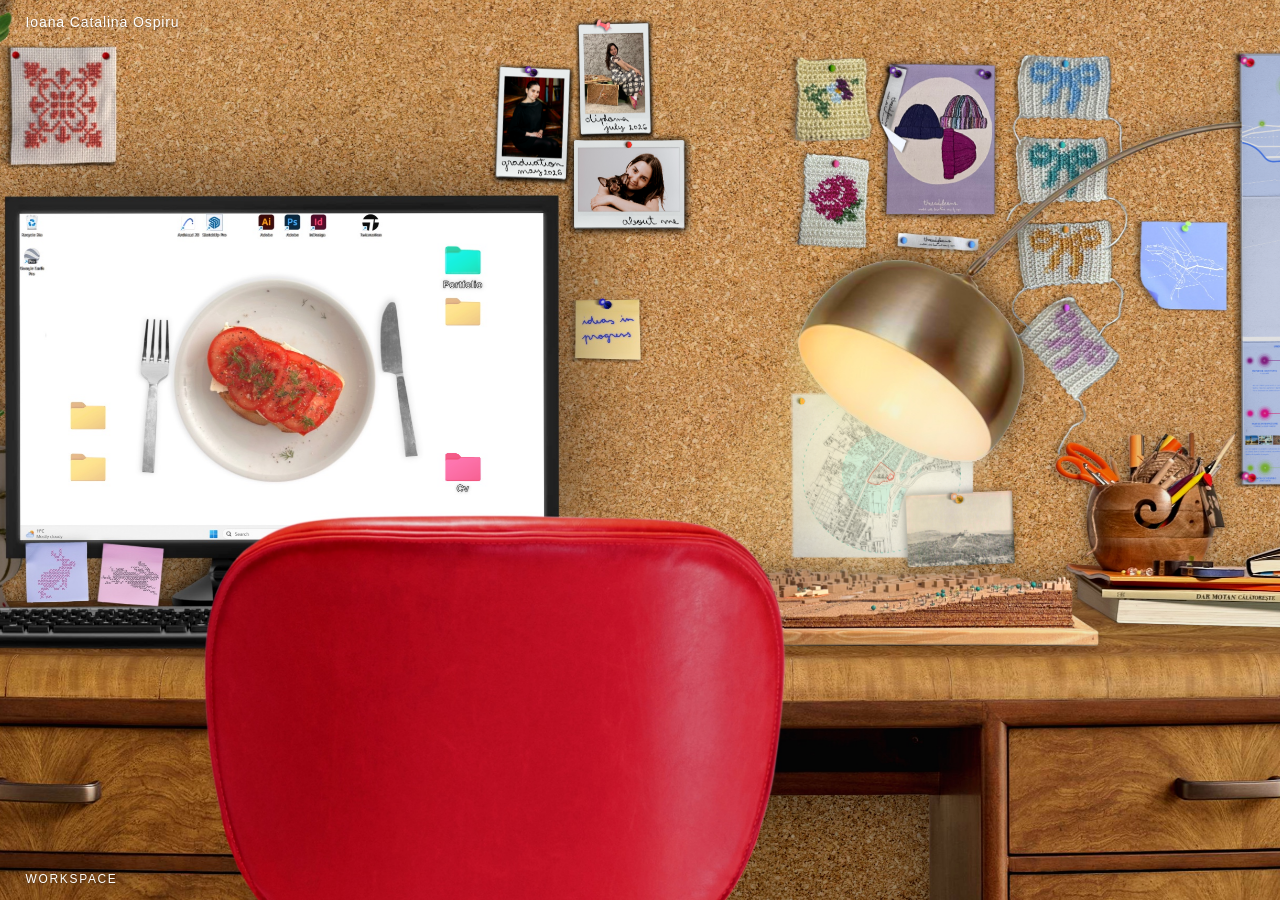
<file: index.html>
<!DOCTYPE html>
<html lang="ro">
<head>
  <meta charset="utf-8">
  <meta name="viewport" content="width=device-width, initial-scale=1, viewport-fit=cover">
  <title>Portofoliu</title>
  <link rel="stylesheet" href="style.css">
</head>
<body>
  <main class="scena" id="scena" role="img" aria-label="Birou cu panou de plută, monitor, scaun roșu, lampă și plante">
    <a class="item" id="map" href="map.html" target="_blank" rel="noopener" aria-label="Hartă"
       style="left:76.7469%; top:2.1739%; width:17.0419%; height:54.4384%; --zoom:1.06;">
      <img class="rest" src="img/map.png" alt="" draggable="false">
    </a>
    <a class="item" id="macheta" href="macheta.html" target="_blank" rel="noopener" aria-label="Machetă"
       data-big-box="-0.8080 -0.17647 1.82422 1.34938"
       style="left:55.7065%; top:42.3007%; width:16.8090%; height:32.5181%; --pulse:1.03;">
      <!-- repaus + palpăire (și singura variantă pe telefon) -->
      <img class="rest" src="img/machetajumatate.png" alt="" draggable="false">
      <!-- hover (doar PC): acoperă exact poza veche și continuă spre stânga -->
      <img class="big" src="img/macheta.png" alt="" draggable="false">
    </a>
    <a class="item" id="polaroids" href="polaroids.html" target="_blank" rel="noopener" aria-label="Despre mine"
       style="left:42.0031%; top:0.3623%; width:11.4519%; height:27.3551%; --zoom:1.1;">
      <img class="rest" src="img/polaroids.png" alt="" draggable="false">
    </a>
    <a class="item" id="threadybeans" href="threadybeans.html" target="_blank" rel="noopener" aria-label="Threadybeans"
       style="left:60.6366%; top:5.5254%; width:7.2981%; height:18.7545%; --zoom:1.12;">
      <img class="rest" src="img/threadybeans.png" alt="" draggable="false">
    </a>
    <a class="item" id="folder_albastru" href="folder_albastru.html" target="_blank" rel="noopener" aria-label="Portfolio"
       style="left:40.5668%; top:26.7210%; width:1.8634%; height:4.0761%; --zoom:1.3;">
      <img class="rest" src="img/folder_albastru.png" alt="" draggable="false">
    </a>
    <a class="item" id="folder_roz" href="folder_roz.html" target="_blank" rel="noopener" aria-label="CV"
       style="left:40.5668%; top:49.8188%; width:2.0186%; height:4.3478%; --zoom:1.3;">
      <img class="rest" src="img/folder_roz.png" alt="" draggable="false">
    </a>
  </main>

  <!-- header / footer transparente: se vede doar textul, rămân fixe pe ecran la swipe -->
  <header class="bar bar--top"><span>Ioana Catalina Ospiru</span></header>
  <footer class="bar bar--bottom"><span>Workspace</span></footer>

  <!-- săgeți de swipe: vizibile doar pe telefon/tabletă (touch) -->
  <img class="swipe-hint swipe-hint--left" id="hint-left" src="img/sageatastanga.png" alt="" draggable="false">
  <img class="swipe-hint swipe-hint--right" id="hint-right" src="img/sageatadreapta.png" alt="" draggable="false">

  <script src="main.js"></script>
</body>
</html>
</file>
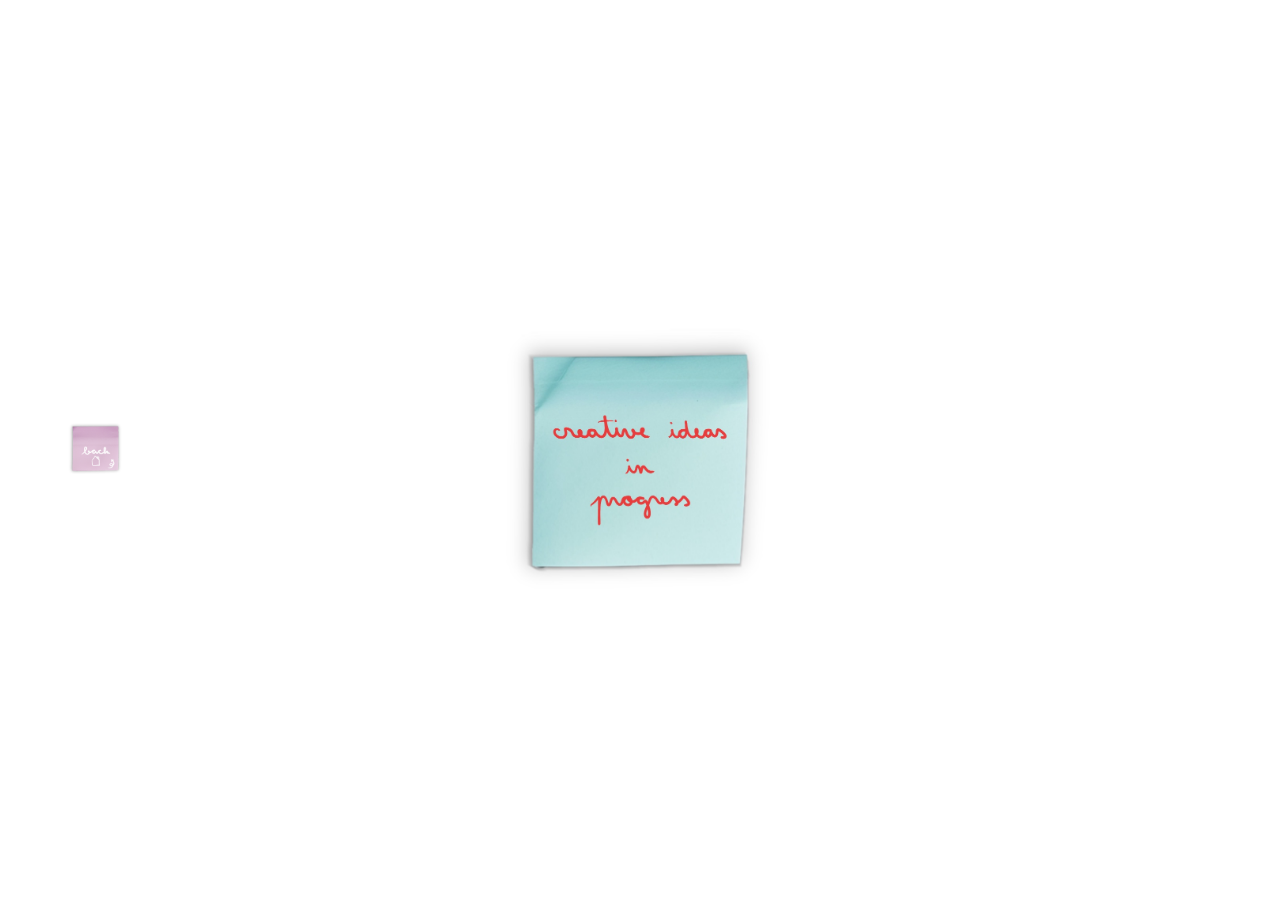
<file: folder_albastru.html>
<!DOCTYPE html>
<html lang="ro">
<head>
  <meta charset="utf-8">
  <meta name="viewport" content="width=device-width, initial-scale=1, viewport-fit=cover">
  <title>Portfolio</title>
  <link rel="stylesheet" href="pagina.css">
</head>
<body>
  <main class="pagina">
    <div class="back-wrap">
      <a class="back" href="index.html" aria-label="Înapoi">
        <img src="img/back.png" alt="" draggable="false">
      </a>
    </div>
  </main>
  <script src="pagina.js"></script>
</body>
</html>
</file>
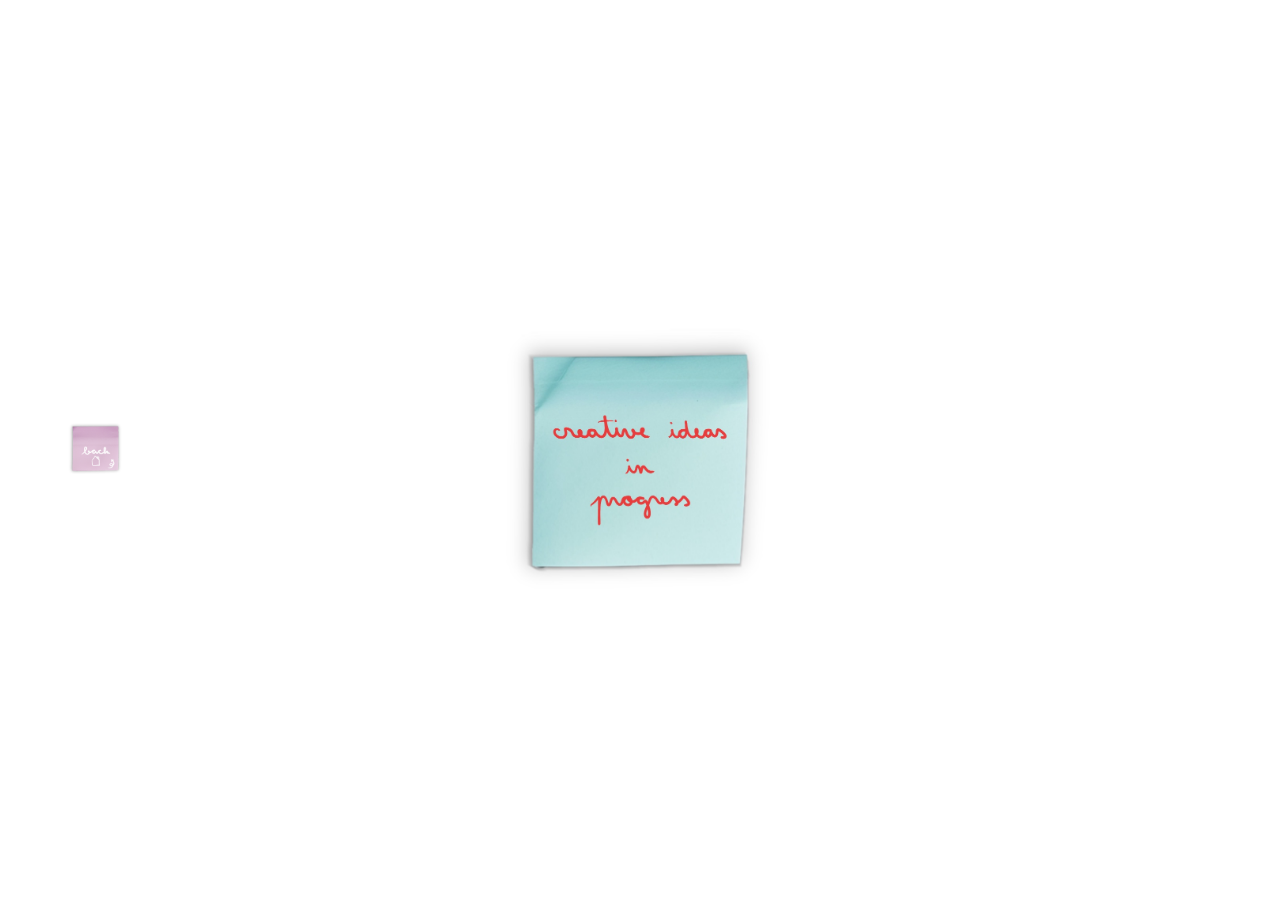
<file: folder_roz.html>
<!DOCTYPE html>
<html lang="ro">
<head>
  <meta charset="utf-8">
  <meta name="viewport" content="width=device-width, initial-scale=1, viewport-fit=cover">
  <title>CV</title>
  <link rel="stylesheet" href="pagina.css">
</head>
<body>
  <main class="pagina">
    <div class="back-wrap">
      <a class="back" href="index.html" aria-label="Înapoi">
        <img src="img/back.png" alt="" draggable="false">
      </a>
    </div>
  </main>
  <script src="pagina.js"></script>
</body>
</html>
</file>
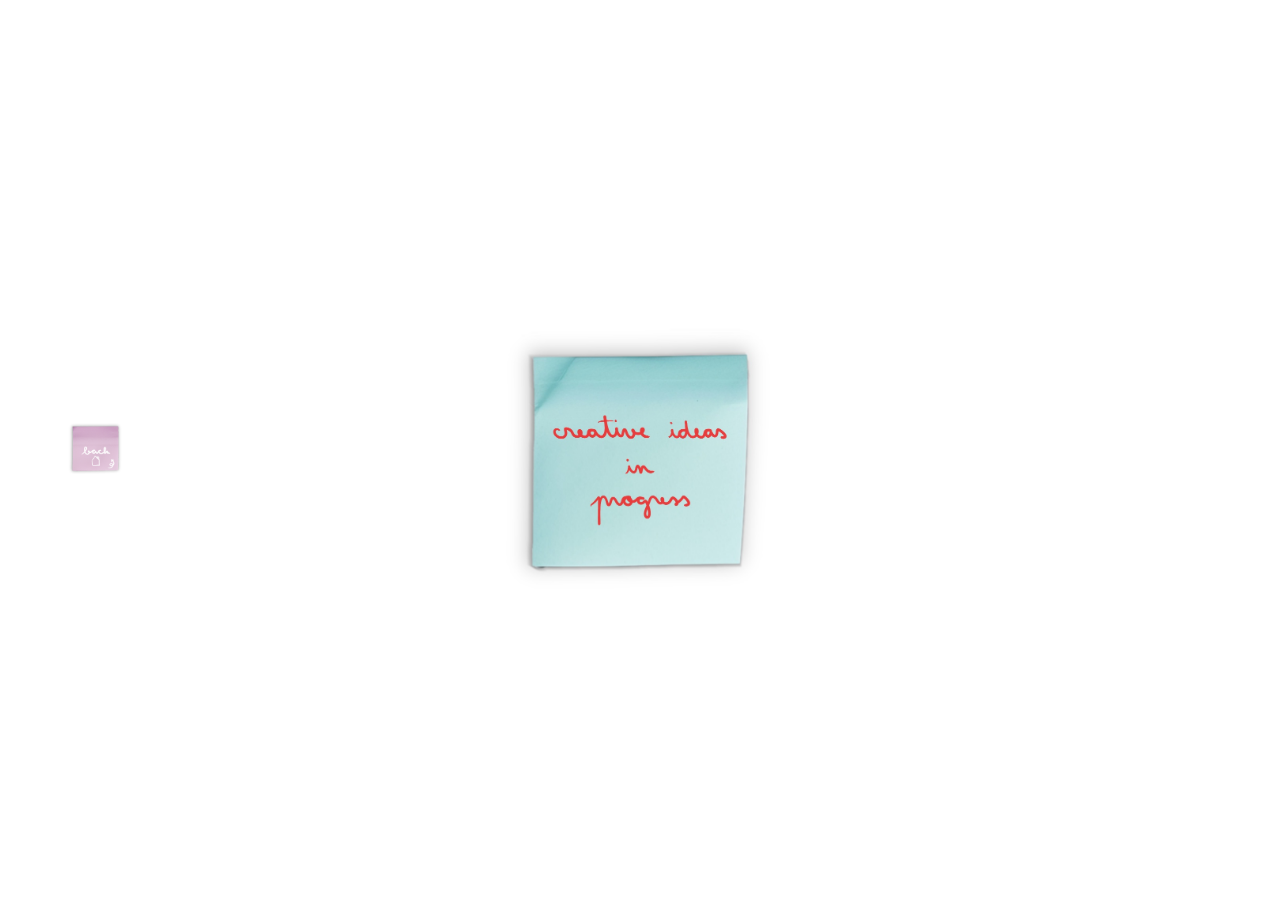
<file: macheta.html>
<!DOCTYPE html>
<html lang="ro">
<head>
  <meta charset="utf-8">
  <meta name="viewport" content="width=device-width, initial-scale=1, viewport-fit=cover">
  <title>Machetă</title>
  <link rel="stylesheet" href="pagina.css">
</head>
<body>
  <main class="pagina">
    <div class="back-wrap">
      <a class="back" href="index.html" aria-label="Înapoi">
        <img src="img/back.png" alt="" draggable="false">
      </a>
    </div>
  </main>
  <script src="pagina.js"></script>
</body>
</html>
</file>
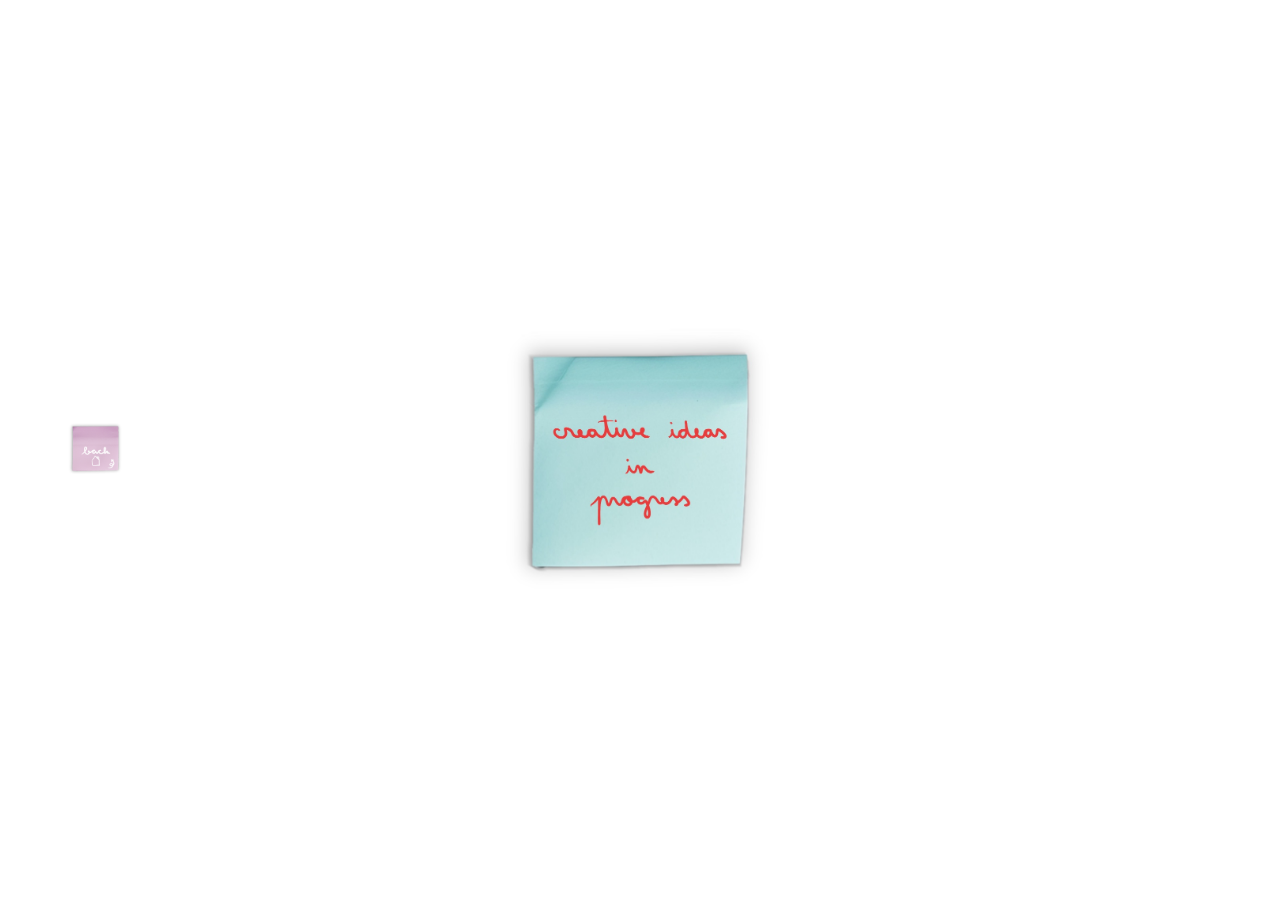
<file: map.html>
<!DOCTYPE html>
<html lang="ro">
<head>
  <meta charset="utf-8">
  <meta name="viewport" content="width=device-width, initial-scale=1, viewport-fit=cover">
  <title>Hartă</title>
  <link rel="stylesheet" href="pagina.css">
</head>
<body>
  <main class="pagina">
    <div class="back-wrap">
      <a class="back" href="index.html" aria-label="Înapoi">
        <img src="img/back.png" alt="" draggable="false">
      </a>
    </div>
  </main>
  <script src="pagina.js"></script>
</body>
</html>
</file>
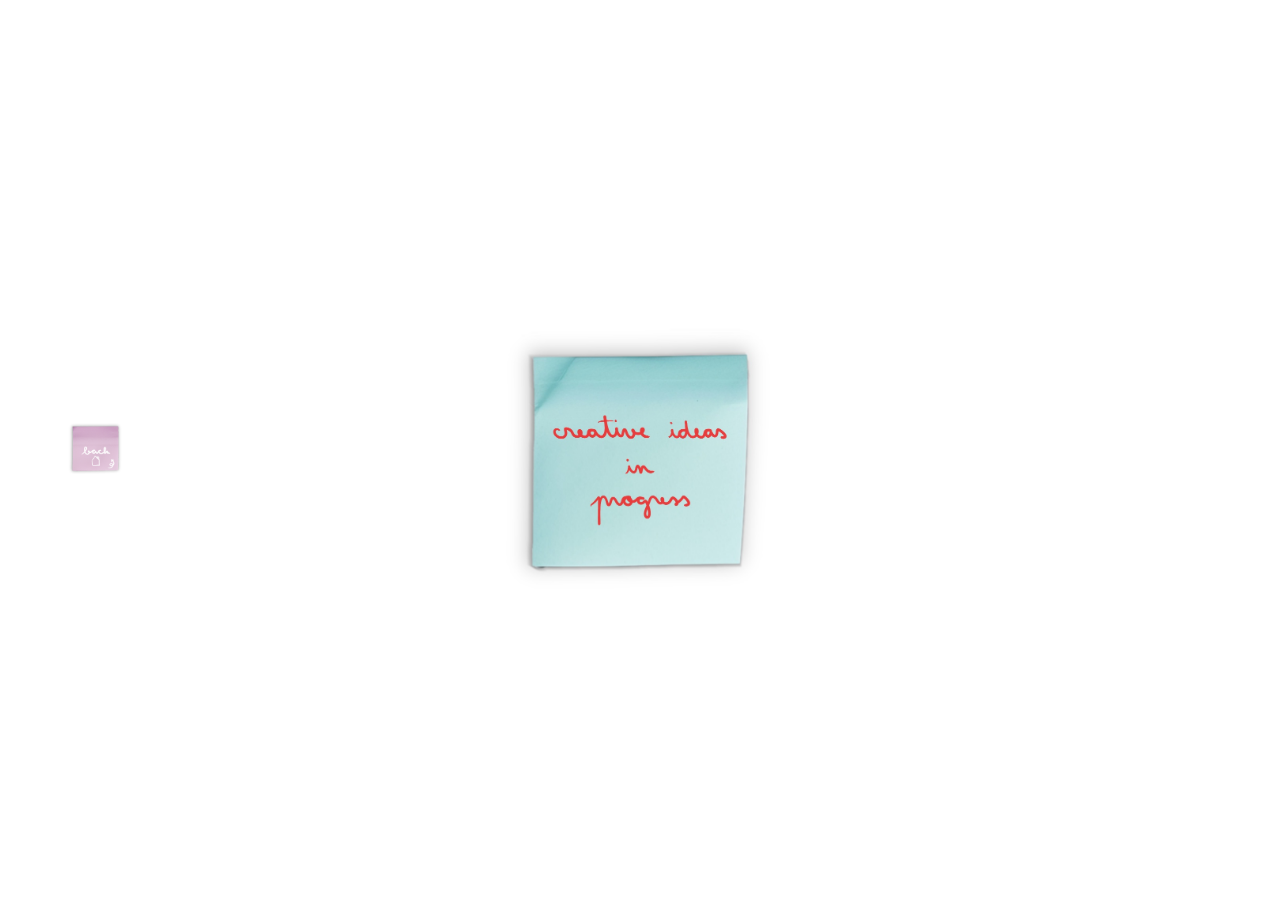
<file: polaroids.html>
<!DOCTYPE html>
<html lang="ro">
<head>
  <meta charset="utf-8">
  <meta name="viewport" content="width=device-width, initial-scale=1, viewport-fit=cover">
  <title>Despre mine</title>
  <link rel="stylesheet" href="pagina.css">
</head>
<body>
  <main class="pagina">
    <div class="back-wrap">
      <a class="back" href="index.html" aria-label="Înapoi">
        <img src="img/back.png" alt="" draggable="false">
      </a>
    </div>
  </main>
  <script src="pagina.js"></script>
</body>
</html>
</file>
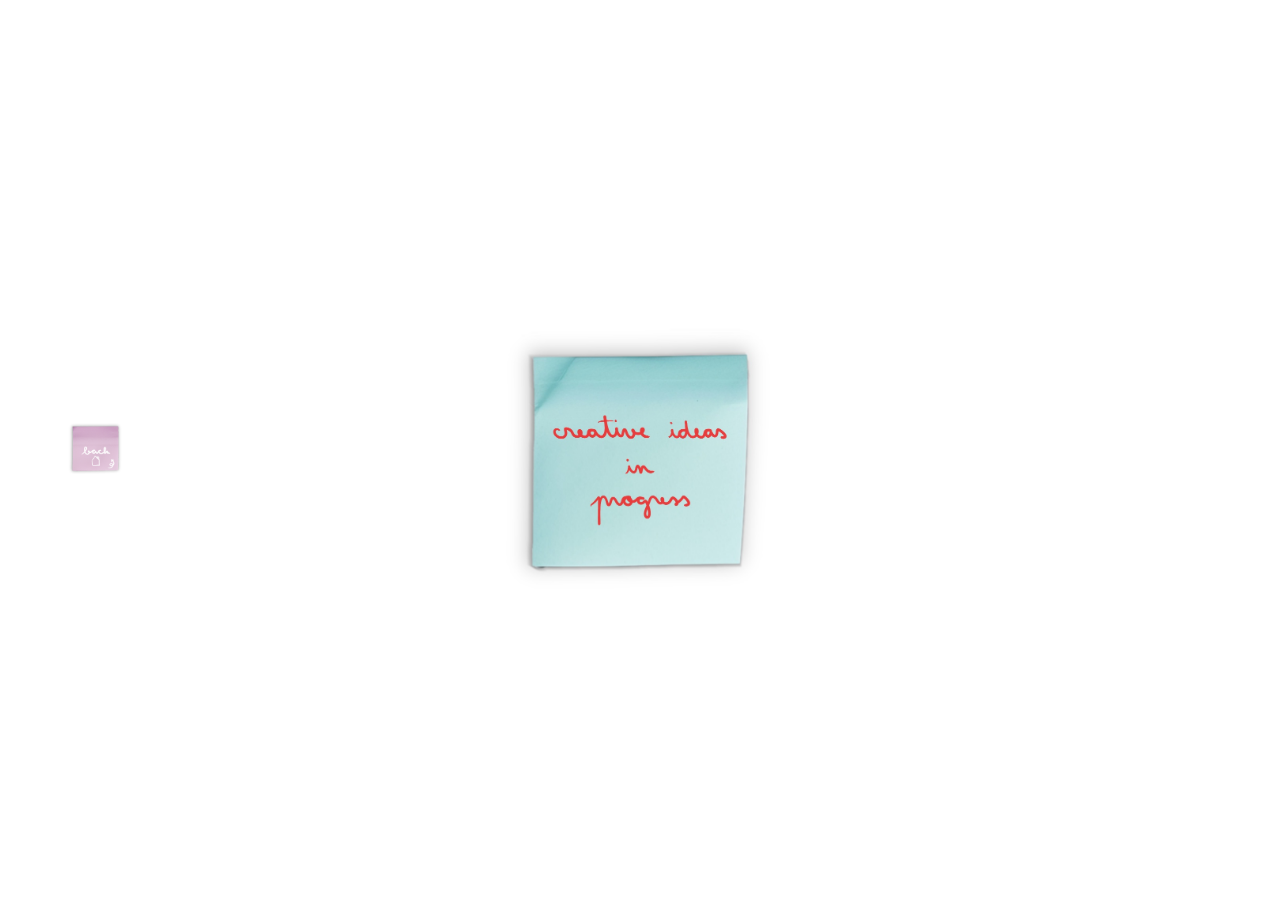
<file: threadybeans.html>
<!DOCTYPE html>
<html lang="ro">
<head>
  <meta charset="utf-8">
  <meta name="viewport" content="width=device-width, initial-scale=1, viewport-fit=cover">
  <title>Threadybeans</title>
  <link rel="stylesheet" href="pagina.css">
</head>
<body>
  <main class="pagina">
    <div class="back-wrap">
      <a class="back" href="index.html" aria-label="Înapoi">
        <img src="img/back.png" alt="" draggable="false">
      </a>
    </div>
  </main>
  <script src="pagina.js"></script>
</body>
</html>
</file>
<file: style.css>
* {
  margin: 0;
  padding: 0;
  border: 0;
  box-sizing: border-box;
}

html,
body {
  width: 100%;
  height: 100%;
  overflow: hidden;
  background: #c68f4a; /* culoarea plutei, rezervă până se încarcă poza */
}

/*
  Scena are exact proporțiile pozei (2576 x 1104) și se comportă ca "background-size: cover":
  umple tot ecranul, iar ce depășește se taie simetric, centrat.
  Obiectele clickabile sunt poziționate în procente față de scenă, deci rămân
  exact peste obiectele din poză la orice dimensiune de ecran.
*/
.scena {
  position: fixed;
  left: 50%;
  top: 50%;
  width: max(100vw, calc(100dvh * 2576 / 1104));
  aspect-ratio: 2576 / 1104;
  transform: translate(-50%, -50%);
  background: url("img/fundal.jpg") center / 100% 100% no-repeat;
}

/* ---------- obiecte clickabile ---------- */
/* amplitudinea palpăitului ca număr animabil: la hover scade lin la 0, FĂRĂ să oprim animația,
   ca toate obiectele să rămână mereu sincronizate */
@property --pa {
  syntax: "<number>";
  inherits: true;
  initial-value: 0;
}

.item {
  position: absolute;
  display: block;
  pointer-events: none;   /* hover-ul și click-ul sunt detectate în main.js, după forma PNG-ului */
  outline: none;
  /* cât de mult se mărește la "palpăit": 40% din zoom-ul de la hover (poate fi suprascris cu --pulse pe element) */
  --pulse: calc(1 + (var(--zoom, 1.1) - 1) * 0.4);
  --pa: calc(var(--pulse) - 1);
  transition: --pa 0.28s ease-out;
}

/*
  Palpăit (fără blur): PNG-urile stau tot timpul fix peste locul lor din poza de fundal
  și doar se măresc / se micșorează la loc. Toate în același timp.
*/
.item img.rest {
  display: block;
  width: 100%;
  height: 100%;
  opacity: 1;
  transform: scale(1);
  transform-origin: center center;
  scale: 1;               /* proprietate separată de "transform" (care e animat de palpăit) */
  transition: scale 0.28s cubic-bezier(0.2, 0.8, 0.2, 1);
  will-change: transform, scale;
  animation: palpait 2.8s ease-in-out infinite;   /* nu se oprește niciodată => mereu sincron */
}

@keyframes palpait {
  0%, 100% { transform: scale(1); }
  50%      { transform: scale(calc(1 + var(--pa))); }
}

/* ---------- hover (doar PC): obiectul se mărește complet și primește highlight ---------- */
.item.is-active,
.item:focus-visible {
  z-index: 5;
  --pa: 0;                /* palpăitul se liniștește cât e sub mouse, dar animația continuă în fundal */
}

.item.is-active img.rest,
.item:focus-visible img.rest {
  scale: var(--zoom, 1.1);
  filter: drop-shadow(0 0 1px #fff) drop-shadow(0 0 4px rgba(255, 255, 255, 0.95));
}

/* ---------- macheta ----------
   repaus: machetajumatate.png (palpăie, fix peste poza de fundal)
   hover (PC): macheta.png iese în prim-plan, peste toate celelalte; se mărește până ajunge
   exact peste poza veche din fundal și continuă spre stânga cu partea nouă.
   Poza mare are exact dimensiunile finale (față de <a>), iar în repaus e micșorată la 1/1.3 din punctul de origine. */
#macheta img.big {
  position: absolute;
  left: -80.80%;
  top: -17.647%;
  width: 182.42%;
  height: 134.94%;
  display: block;
  opacity: 0;
  transform: scale(0.769);
  transform-origin: 71.7% 50%;
  transition: opacity 0.18s ease-out, transform 0.28s cubic-bezier(0.2, 0.8, 0.2, 1);
  will-change: transform, opacity;
}

#macheta.is-active,
#macheta:focus-visible { z-index: 20; }

#macheta.is-active img.rest,
#macheta:focus-visible img.rest {
  opacity: 0;
  filter: none;
}

#macheta.is-active img.big,
#macheta:focus-visible img.big {
  opacity: 1;
  transform: scale(1);
  filter: drop-shadow(0 0 1px #fff) drop-shadow(0 0 4px rgba(255, 255, 255, 0.95));
}

@media (prefers-reduced-motion: reduce) {
  .item img.rest { animation: none; }
  .item img { transition-duration: 0.12s; }
}

/* ---------- header / footer transparente (doar textul se vede) ---------- */
.bar {
  position: fixed;
  left: 0;
  right: 0;
  z-index: 100;
  padding: 0 clamp(14px, 2vw, 28px);
  pointer-events: none;   /* nu blochează click-urile pe scenă */
  background: transparent;
  color: #fff;
  font-family: "Helvetica Neue", Helvetica, Arial, sans-serif;
  font-size: clamp(13px, 1.1vw, 17px);
  letter-spacing: 0.06em;
  text-shadow: 0 1px 2px rgba(0, 0, 0, 0.35);
}
.bar--top {
  top: 0;
  padding-top: max(14px, env(safe-area-inset-top));
}
.bar--bottom {
  bottom: 0;
  padding-bottom: max(14px, env(safe-area-inset-bottom));
}
.bar--bottom span { text-transform: uppercase; letter-spacing: 0.14em; font-size: 0.85em; }

/* ---------- săgeți de swipe: ascunse pe PC ---------- */
.swipe-hint { display: none; }

/* ============================================================
   DOAR TELEFON / TABLETĂ (ecran touch, fără mouse)
   - pagina se derulează doar stânga/dreapta, nu și sus/jos
   - fără hover: rămâne doar palpăitul
   - macheta rămâne varianta "jumătate"
   - săgețile de swipe sunt PNG-uri
   Pe PC nu se aplică nimic din blocul acesta.
   ============================================================ */
@media (hover: none) and (pointer: coarse) {
  html { overflow: hidden; }

  body {
    height: 100dvh;
    overflow-x: auto;
    overflow-y: hidden;
    overscroll-behavior: none;
    touch-action: pan-x;               /* doar gest orizontal */
    -webkit-overflow-scrolling: touch;
    scrollbar-width: none;
  }
  body::-webkit-scrollbar { display: none; }

  /* scena nu mai e centrată/tăiată, ci e întreagă la înălțimea ecranului și se derulează */
  .scena {
    position: relative;
    left: auto;
    top: auto;
    transform: none;
    height: 100dvh;
    width: calc(100dvh * 2576 / 1104);
    aspect-ratio: auto;
    min-width: 100vw;
    flex: none;
  }

  /* fără hover pe telefon */
  #macheta img.big { display: none; }

  .swipe-hint {
    position: fixed;
    top: 50%;
    z-index: 90;
    display: block;
    width: 76px;               /* aceeași mărime vizibilă ca înainte (~44px pentru desenul din PNG) */
    height: auto;
    margin-top: -23px;
    pointer-events: none;
    opacity: 1;
    transition: opacity 0.3s ease;
  }
  .swipe-hint--left  { left: 8px;  animation: nudge-left 1.4s ease-in-out infinite; }
  .swipe-hint--right { right: 8px; animation: nudge-right 1.4s ease-in-out infinite; }
  .swipe-hint.is-hidden { opacity: 0; }

  @keyframes nudge-left  { 0%, 100% { transform: translateX(0); } 50% { transform: translateX(-6px); } }
  @keyframes nudge-right { 0%, 100% { transform: translateX(0); } 50% { transform: translateX(6px); } }
}

@media (hover: none) and (pointer: coarse) and (prefers-reduced-motion: reduce) {
  .swipe-hint { animation: none !important; }
}
</file>
<file: pagina.css>
/* Structura comună a paginilor secundare: poza fundalwip.jpg + butonul back.png */
* { margin: 0; padding: 0; border: 0; box-sizing: border-box; }

html, body {
  width: 100%;
  height: 100%;
  overflow: hidden;
  background: #fff;        /* aceeași culoare ca marginile pozei fundalwip.jpg */
}

/* poza are proporțiile 2576 x 660; intră întreagă pe ecran (contain), centrată */
.pagina {
  position: fixed;
  left: 50%;
  top: 50%;
  width: min(100vw, calc(100dvh * 2576 / 660));
  aspect-ratio: 2576 / 660;
  transform: translate(-50%, -50%);
  background: url("img/fundalwip.jpg") center / 100% 100% no-repeat;
}

/* butonul back: lângă poză, în stânga, pe mijlocul ei */
.back-wrap {
  position: absolute;
  left: clamp(10px, 3vw, 40px);
  top: 0;
  bottom: 0;
  width: clamp(56px, 9vw, 150px);
  display: flex;
  align-items: center;
  pointer-events: none;      /* hover-ul și click-ul sunt detectate în pagina.js, după forma PNG-ului */
}

.back {
  display: block;
  width: 100%;
  outline: none;
  --pa: 0.05;                /* cât de mult palpăie */
  --zoom: 1.15;              /* cât de mult se mărește la hover */
  transition: --pa 0.28s ease-out;
}

@property --pa {
  syntax: "<number>";
  inherits: true;
  initial-value: 0;
}

.back img {
  display: block;
  width: 100%;
  height: auto;
  scale: 1;
  transform-origin: center center;
  transition: scale 0.28s cubic-bezier(0.2, 0.8, 0.2, 1);
  will-change: transform, scale;
  animation: palpait 2.8s ease-in-out infinite;
}

@keyframes palpait {
  0%, 100% { transform: scale(1); }
  50%      { transform: scale(calc(1 + var(--pa))); }
}

/* hover (doar PC) sau focus de la tastatură */
.back.is-active,
.back:focus-visible { --pa: 0; }

.back.is-active img,
.back:focus-visible img {
  scale: var(--zoom);
  filter: drop-shadow(0 0 1px #fff) drop-shadow(0 0 4px rgba(255, 255, 255, 0.95));
}

@media (prefers-reduced-motion: reduce) {
  .back img { animation: none; }
}
</file>
